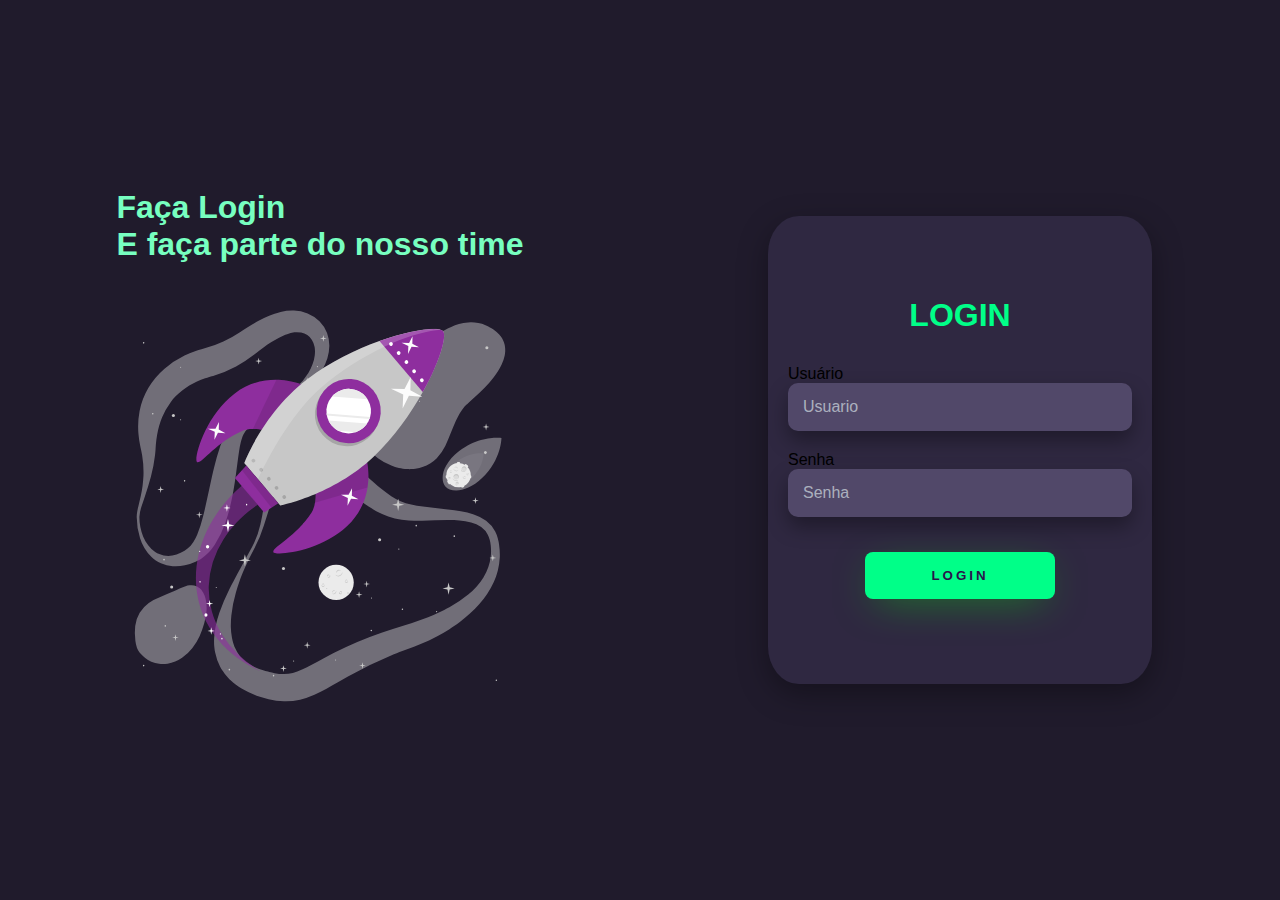
<file: index.html>
<!DOCTYPE html>
<html lang="en">
<head>
    <meta charset="UTF-8">
    <meta http-equiv="X-UA-Compatible" content="IE=edge">
    <meta name="viewport" content="width=device-width, initial-scale=1.0">
    <link rel="stylesheet" href="style.css">
    <title>Document</title>
</head>
<body>
    <div class="main_login">
    <div class="esquerda_login">
        <h1>Faça Login<br> E faça parte do nosso time</h1>
        <img src="./img/animacao.svg" class="imagem_login" alt="foguete">
    </div>
    <div class="direita_login">
        <div class="card_login">
            <h1>LOGIN</h1>
            <div class="textfield">
               <label for="usuario"> Usuário</label>
               <input type="text" name="usuario" placeholder="Usuario"> 
            </div>
            <div class="textfield">
                <label for="senha">Senha</label>
                <input type="password" name="senha" placeholder="Senha"> 
            </div>
            <button class="btn_login">Login</button> 
          </div>
        </div>
    </div>
</body>
</html>
</file>
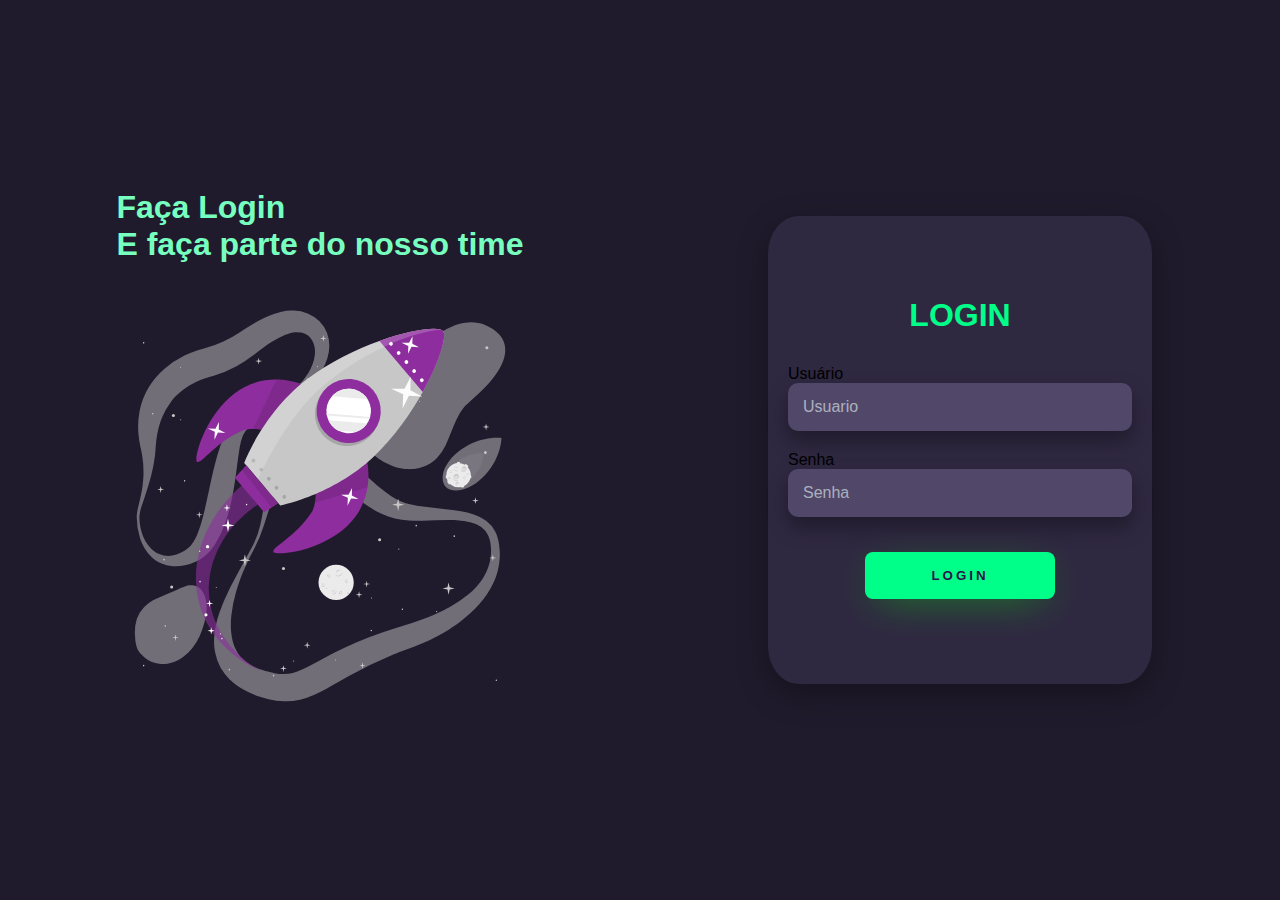
<file: login.html>
<!DOCTYPE html>
<html lang="en">
<head>
    <meta charset="UTF-8">
    <meta http-equiv="X-UA-Compatible" content="IE=edge">
    <meta name="viewport" content="width=device-width, initial-scale=1.0">
    <link rel="stylesheet" href="style.css">
    <title>Document</title>
</head>
<body>
    <div class="main_login">
    <div class="esquerda_login">
        <h1>Faça Login<br> E faça parte do nosso time</h1>
        <img src="./img/animacao.svg" class="imagem_login" alt="foguete">
    </div>
    <div class="direita_login">
        <div class="card_login">
            <h1>LOGIN</h1>
            <div class="textfield">
               <label for="usuario"> Usuário</label>
               <input type="text" name="usuario" placeholder="Usuario"> 
            </div>
            <div class="textfield">
                <label for="senha">Senha</label>
                <input type="password" name="senha" placeholder="Senha"> 
            </div>
            <button class="btn_login">Login</button> 
          </div>
        </div>
    </div>
</body>
</html>
</file>
<file: style.css>
@import url('https://fonts.googleapis.com/css2?family=Roboto:wght@700&display=swap');


body{
    margin: 0;
    font-family: 'Franklin Gothic Medium', 'Arial Narrow', Arial, sans-serif;
}

body * {
    box-sizing: border-box;
}

.main_login{
    width: 100vw;
    height: 100vh;
    background: #201b2c;
    display: flex; 
    justify-content: center;
    align-items: center;
}

.esquerda_login{
    width: 50vw;
    height: 100vh;
    display: flex; 
    justify-content: center;
    align-items: center;
    flex-direction: column;
}

.esquerda_login > h1{
    color: #77ffc0;
}

.imagem_login{
    width: 35vw;
    font-size: 3vw;

}

.direita_login{
    width: 50vw;
    height: 100vh;
    display: flex; 
    justify-content: center;
    align-items: center;
}

.card_login{
    width: 60%;
    display: flex; 
    justify-content: center;
    align-items: center;
    flex-direction: column;
    padding: 60px 20px;
    background: #2f2841;
    border-radius: 8%;
    box-shadow: 0px 10px 30px #00000056;
}

.card_login > h1{
    color: #00ff88;
    font-weight: 800;
}

.textfield{
    width: 100%;
    display: flex;
    flex-direction: column;
    align-items: flex-start;
    justify-content: center;
    margin: 10px 0;
}

.textfield > input{
    width: 100%;
    border: none;
    border-radius: 10px;
    padding: 15px;
    background: #514869;
    color: #f0ffffde;
    font-size: 12pt;
    box-shadow: 0px 10px 20px #00000056;
    outline: none;
    box-sizing:border-box;
}

.textfield > input::placeholder{
    color: #f0ffff94;
}

.btn_login{
    width: 55%;
    padding: 16px 0px;
    margin: 25px;
    border: none;
    border-radius: 8px;
    outline: none;
    text-transform: uppercase;
    font-weight: 800;
    letter-spacing: 3px;
    color: #2b134b;
    background:#00ff88;
    cursor: pointer;
    box-shadow: 0px 10px 40px -12px #00ff0880;

}
@media only screen and (max-width: 950px){
    .card_login{
        width: 85%;
    }

}

@media only screen and (max-width: 950px){
    .main_login{
        flex-direction: column;
    }
    .esquerda_login >h1 {
        display: none;
    }

    .esquerda_login{
        width: 100%;
        right: auto;
    }
    .direita_login{
        width: 100%;
        right: auto;
    }
    .imagem_login{
        width: 70vw;
    }
    .card_login{
        width: 90%;
    }

}
</file>
